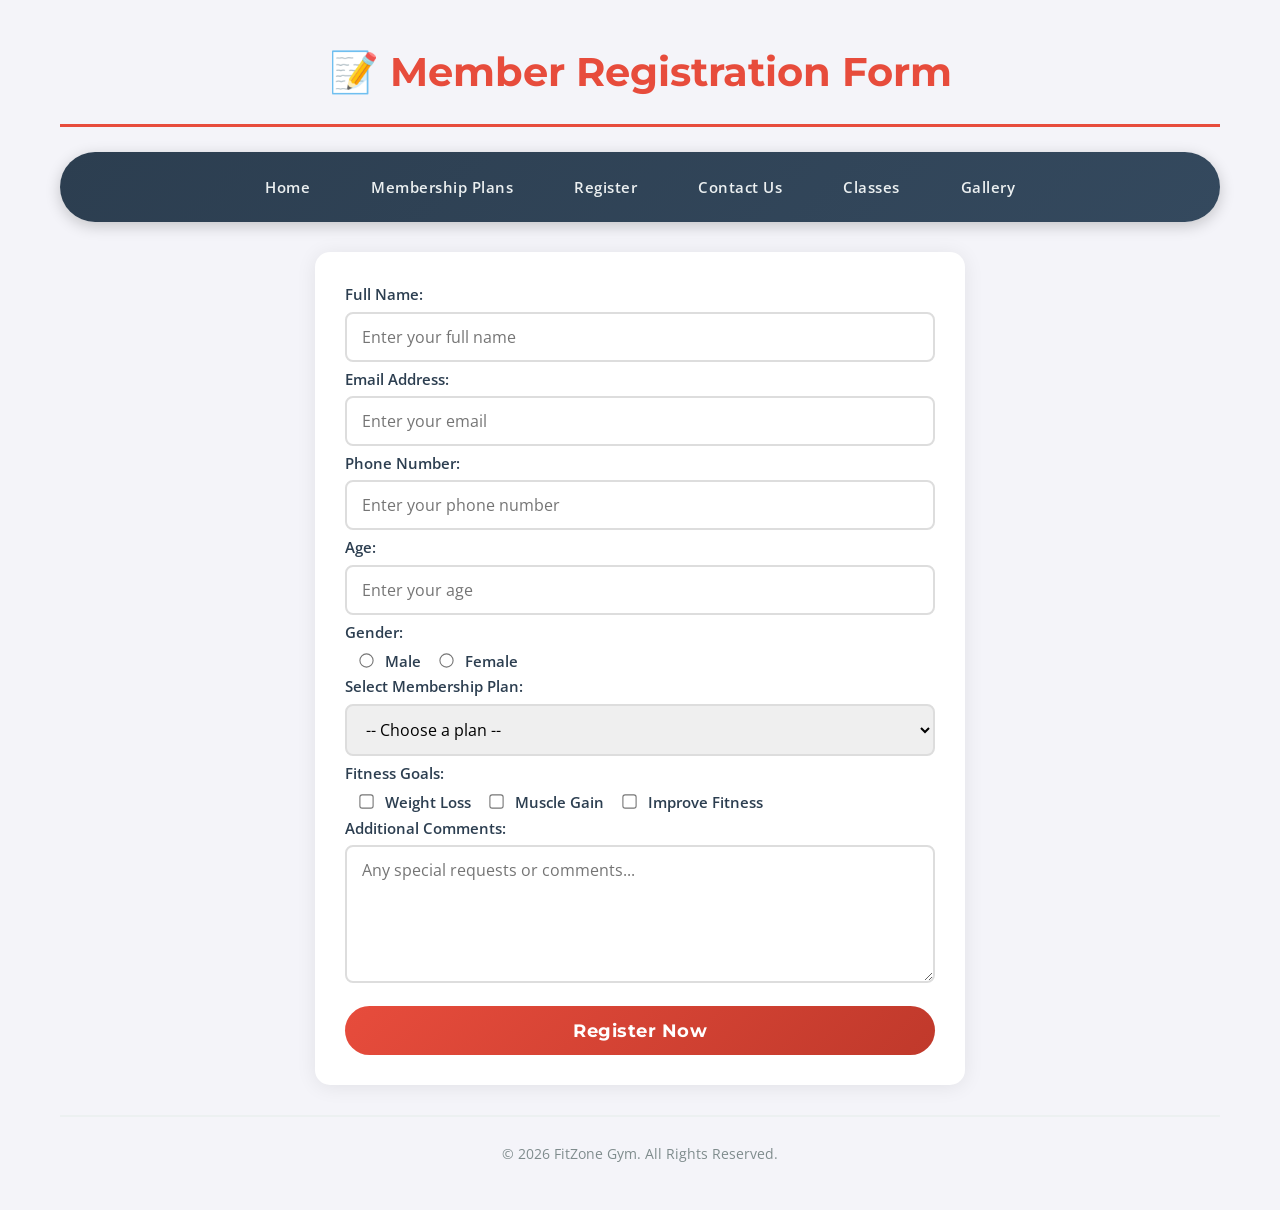
<file: Register.html>
<!DOCTYPE html>
<html>
<head>
    <title>FitZone Gym - Registration</title>
    <link rel="stylesheet" href="styles.css">
</head>
<body>

<h1>📝 Member Registration Form</h1>

<nav>
    <a href="index.html">Home</a>
    <a href="membership.html">Membership Plans</a>
    <a href="register.html">Register</a>
    <a href="contact.html">Contact Us</a>
    <a href="class.html">Classes</a>
    <a href="gallery.html">Gallery</a>
</nav>

<form id="registrationForm" action="process_registration.php" method="POST">
    <label>Full Name:</label>
    <input type="text" id="fullName" name="fullName" placeholder="Enter your full name" required>

    <label>Email Address:</label>
    <input type="email" id="emailAddr" name="email" placeholder="Enter your email" required>

    <label>Phone Number:</label>
    <input type="tel" id="phoneNum" name="phone" placeholder="Enter your phone number" required>

    <label>Age:</label>
    <input type="number" id="age" name="age" placeholder="Enter your age" min="10" max="100">

    <label>Gender:</label>
    <input type="radio" name="gender" id="male" value="Male"> <label for="male" style="display:inline;">Male</label>
    <input type="radio" name="gender" id="female" value="Female"> <label for="female" style="display:inline;">Female</label>

    <label>Select Membership Plan:</label>
    <select id="planSelect" name="plan">
        <option value="">-- Choose a plan --</option>
        <option value="Basic - Ksh 2,000">Basic - Ksh 2,000</option>
        <option value="Standard - Ksh 5,500">Standard - Ksh 5,500</option>
        <option value="Premium - Ksh 18,000">Premium - Ksh 18,000</option>
    </select>

    <label>Fitness Goals:</label>
    <input type="checkbox" id="weight" name="goals[]" value="Weight Loss"> <label for="weight" style="display:inline;">Weight Loss</label>
    <input type="checkbox" id="muscle" name="goals[]" value="Muscle Gain"> <label for="muscle" style="display:inline;">Muscle Gain</label>
    <input type="checkbox" id="fitness" name="goals[]" value="Improve Fitness"> <label for="fitness" style="display:inline;">Improve Fitness</label>

    <label>Additional Comments:</label>
    <textarea rows="5" id="comments" name="comments" placeholder="Any special requests or comments..."></textarea>

    <div id="formError"></div>
    <div id="confirmationToast"></div>

    <input type="submit" value="Register Now">
</form>

<footer>
    <p>&copy; 2026 FitZone Gym. All Rights Reserved.</p>
</footer>

<script src="script.js"></script>

</body>
</html>
</file>
<file: styles.css>
/* ===== Google Fonts Import ===== */
@import url('https://fonts.googleapis.com/css2?family=Montserrat:wght@400;600;700&family=Open+Sans:wght@300;400;600&display=swap');

/* ===== General Styling (All Pages) ===== */
* {
    margin: 0;
    padding: 0;
    box-sizing: border-box;
}

body {
    font-family: 'Open Sans', sans-serif;
    background-color: #f4f4f9;
    color: #333;
    line-height: 1.6;
    padding: 20px;
    max-width: 1200px;
    margin: 0 auto;
}

h1, h2, h3, h4 {
    font-family: 'Montserrat', sans-serif;
    color: #2c3e50;
    margin-bottom: 15px;
}

h1 {
    font-size: 2.5rem;
    color: #e74c3c;
    text-align: center;
    padding: 20px 0;
    border-bottom: 3px solid #e74c3c;
    margin-bottom: 25px;
}

h2 {
    font-size: 2rem;
    color: #34495e;
    border-left: 4px solid #e74c3c;
    padding-left: 15px;
    margin-top: 30px;
}

h3 {
    font-size: 1.3rem;
    color: #2c3e50;
    margin-top: 20px;
}

p {
    margin-bottom: 15px;
}

/* ===== Navigation Bar (Flexbox) ===== */
nav {
    display: flex;
    justify-content: center;
    align-items: center;
    gap: 25px;
    background: linear-gradient(135deg, #2c3e50, #34495e);
    padding: 15px 30px;
    border-radius: 50px;
    margin: 20px 0 30px 0;
    flex-wrap: wrap;
    box-shadow: 0 4px 15px rgba(0,0,0,0.2);
}

nav a {
    color: #ecf0f1;
    text-decoration: none;
    font-weight: 600;
    padding: 8px 18px;
    border-radius: 25px;
    transition: all 0.3s ease;
    font-size: 0.95rem;
    letter-spacing: 0.5px;
}

nav a:hover {
    background-color: #e74c3c;
    color: #fff;
    transform: translateY(-2px);
    box-shadow: 0 4px 10px rgba(231, 76, 60, 0.4);
}

/* ===== Section & Container Styling ===== */
section {
    background: #fff;
    padding: 30px;
    border-radius: 15px;
    box-shadow: 0 2px 20px rgba(0,0,0,0.08);
    margin-bottom: 30px;
}

/* ===== Lists Styling ===== */
ul, ol {
    margin: 15px 0 20px 30px;
}

li {
    margin-bottom: 8px;
    padding-left: 5px;
}

/* ===== Tables ===== */
table {
    width: 100%;
    border-collapse: collapse;
    margin: 20px 0 30px 0;
    background: #fff;
    border-radius: 10px;
    overflow: hidden;
    box-shadow: 0 2px 15px rgba(0,0,0,0.1);
}

th {
    background: linear-gradient(135deg, #2c3e50, #34495e);
    color: #fff;
    padding: 14px 20px;
    text-align: left;
    font-weight: 600;
    text-transform: uppercase;
    font-size: 0.9rem;
    letter-spacing: 0.5px;
}

td {
    padding: 12px 20px;
    border-bottom: 1px solid #ecf0f1;
}

tr:last-child td {
    border-bottom: none;
}

tr:hover td {
    background-color: #f8f9fa;
}

/* ===== Form Styling ===== */
form {
    background: #fff;
    padding: 30px;
    border-radius: 15px;
    box-shadow: 0 2px 20px rgba(0,0,0,0.08);
    max-width: 650px;
    margin: 20px auto;
}

form label {
    font-weight: 600;
    color: #2c3e50;
    display: block;
    margin-bottom: 5px;
    font-size: 0.95rem;
}

form input[type="text"],
form input[type="email"],
form input[type="tel"],
form input[type="number"],
form select,
form textarea {
    width: 100%;
    padding: 12px 15px;
    border: 2px solid #ddd;
    border-radius: 8px;
    font-size: 1rem;
    transition: all 0.3s ease;
    margin-bottom: 5px;
    font-family: 'Open Sans', sans-serif;
}

form input:focus,
form select:focus,
form textarea:focus {
    outline: none;
    border-color: #e74c3c;
    box-shadow: 0 0 0 3px rgba(231, 76, 60, 0.2);
}

form input[type="radio"],
form input[type="checkbox"] {
    margin-right: 8px;
    margin-left: 15px;
    width: auto;
    transform: scale(1.1);
}

form input[type="radio"]:first-of-type {
    margin-left: 0;
}

form textarea {
    resize: vertical;
    min-height: 100px;
}

/* Submit Button */
input[type="submit"] {
    background: linear-gradient(135deg, #e74c3c, #c0392b);
    color: #fff;
    padding: 14px 40px;
    border: none;
    border-radius: 50px;
    font-size: 1.1rem;
    font-weight: 700;
    cursor: pointer;
    transition: all 0.3s ease;
    width: 100%;
    font-family: 'Montserrat', sans-serif;
    letter-spacing: 0.5px;
}

input[type="submit"]:hover {
    transform: translateY(-2px);
    box-shadow: 0 6px 20px rgba(231, 76, 60, 0.4);
    background: linear-gradient(135deg, #c0392b, #a93226);
}

/* ===== Footer ===== */
footer {
    text-align: center;
    padding: 25px 0 10px 0;
    border-top: 2px solid #ecf0f1;
    margin-top: 30px;
    color: #7f8c8d;
    font-size: 0.9rem;
}

/* ===== Gallery Page - Flip Cards ===== */
.gallery-grid {
    display: grid;
    grid-template-columns: repeat(auto-fit, minmax(250px, 1fr));
    gap: 30px;
    padding: 20px 0;
}

.flip-card {
    background-color: transparent;
    width: 100%;
    height: 300px;
    perspective: 1000px;
    cursor: pointer;
}

.flip-card-inner {
    position: relative;
    width: 100%;
    height: 100%;
    text-align: center;
    transition: transform 0.6s;
    transform-style: preserve-3d;
}

.flip-card:hover .flip-card-inner {
    transform: rotateY(180deg);
}

.flip-card-front, .flip-card-back {
    position: absolute;
    width: 100%;
    height: 100%;
    backface-visibility: hidden;
    border-radius: 15px;
    box-shadow: 0 4px 20px rgba(0,0,0,0.15);
    overflow: hidden;
}

.flip-card-front {
    background: #fff;
    display: flex;
    flex-direction: column;
    justify-content: center;
    align-items: center;
}

.flip-card-front img {
    width: 100%;
    height: 100%;
    object-fit: cover;
}

.flip-card-front .caption {
    position: absolute;
    bottom: 0;
    left: 0;
    right: 0;
    background: rgba(0,0,0,0.7);
    color: #fff;
    padding: 12px;
    font-weight: 600;
    font-size: 1rem;
}

.flip-card-back {
    background: linear-gradient(135deg, #2c3e50, #34495e);
    color: #fff;
    transform: rotateY(180deg);
    display: flex;
    flex-direction: column;
    justify-content: center;
    align-items: center;
    padding: 20px;
}

.flip-card-back h3 {
    color: #e74c3c;
    margin-bottom: 10px;
    font-size: 1.3rem;
}

.flip-card-back p {
    font-size: 0.9rem;
    line-height: 1.5;
    color: #ecf0f1;
}

/* ===== Buttons ===== */
.btn {
    display: inline-block;
    background: linear-gradient(135deg, #e74c3c, #c0392b);
    color: #fff;
    padding: 12px 30px;
    border-radius: 50px;
    text-decoration: none;
    font-weight: 600;
    transition: all 0.3s ease;
    border: none;
    cursor: pointer;
    font-family: 'Montserrat', sans-serif;
    box-shadow: 0 4px 10px rgba(231, 76, 60, 0.3);
}

.btn:hover {
    transform: translateY(-3px);
    box-shadow: 0 6px 20px rgba(231, 76, 60, 0.5);
}

.btn-secondary {
    background: linear-gradient(135deg, #3498db, #2980b9);
    box-shadow: 0 4px 10px rgba(52, 152, 219, 0.3);
}

.btn-secondary:hover {
    box-shadow: 0 6px 20px rgba(52, 152, 219, 0.5);
}

.btn-small {
    padding: 8px 20px;
    font-size: 0.9rem;
    margin: 5px;
}

/* ===== Cards for content ===== */
.card {
    background: #fff;
    padding: 25px;
    border-radius: 15px;
    box-shadow: 0 2px 20px rgba(0,0,0,0.08);
    transition: all 0.3s ease;
    margin-bottom: 20px;
    border-left: 4px solid #e74c3c;
}

.card:hover {
    transform: translateY(-5px);
    box-shadow: 0 8px 30px rgba(0,0,0,0.15);
}

/* ===== JS Enhancement Styles ===== */
.js-message {
    background: #e8f0fe;
    padding: 12px 20px;
    border-radius: 30px;
    margin: 15px 0;
    border-left: 5px solid #e74c3c;
}

.toast {
    background: #2c3e50;
    color: white;
    padding: 12px 25px;
    border-radius: 40px;
    display: inline-block;
    margin: 10px 0;
}

.hidden-content {
    display: none;
    background: #f1f9f9;
    padding: 15px;
    border-radius: 12px;
    margin: 15px 0;
    border: 1px dashed #3498db;
}

.highlight {
    background-color: #ffeaa7 !important;
    transition: 0.3s;
}

.card-grid {
    display: flex;
    flex-wrap: wrap;
    gap: 20px;
    margin: 20px 0;
}

.demo-card {
    background: white;
    padding: 20px 30px;
    border-radius: 15px;
    box-shadow: 0 4px 12px rgba(0,0,0,0.05);
    flex: 1 1 150px;
    border-left: 4px solid #e74c3c;
    transition: 0.2s;
    cursor: pointer;
    text-align: center;
    font-weight: 600;
}

.demo-card.active-card {
    background: #fef9e7;
    border-left-color: #f1c40f;
    transform: scale(1.05);
    box-shadow: 0 6px 20px rgba(0,0,0,0.15);
}

#formError {
    color: #c0392b;
    font-weight: 600;
    margin: 10px 0;
}

/* ===== Responsive Design ===== */
@media (max-width: 768px) {
    body {
        padding: 15px;
    }

    h1 {
        font-size: 2rem;
    }

    h2 {
        font-size: 1.5rem;
    }

    nav {
        flex-direction: column;
        gap: 10px;
        padding: 15px;
        border-radius: 15px;
    }

    nav a {
        width: 100%;
        text-align: center;
        padding: 10px;
    }

    form {
        padding: 20px;
    }

    .gallery-grid {
        grid-template-columns: 1fr;
    }

    .flip-card {
        height: 250px;
    }

    table {
        font-size: 0.9rem;
    }

    th, td {
        padding: 10px 12px;
    }
}

@media (max-width: 480px) {
    h1 {
        font-size: 1.5rem;
    }

    h2 {
        font-size: 1.2rem;
    }

    .gallery-grid {
        grid-template-columns: 1fr;
    }

    .flip-card {
        height: 200px;
    }
}
</file>
<file: Fitzone/styles.css>
/* ===== Google Fonts Import ===== */
@import url('https://fonts.googleapis.com/css2?family=Montserrat:wght@400;600;700&family=Open+Sans:wght@300;400;600&display=swap');

/* ===== General Styling (All Pages) ===== */
* {
    margin: 0;
    padding: 0;
    box-sizing: border-box;
}

body {
    font-family: 'Open Sans', sans-serif;
    background-color: #f4f4f9;
    color: #333;
    line-height: 1.6;
    padding: 20px;
    max-width: 1200px;
    margin: 0 auto;
}

h1, h2, h3, h4 {
    font-family: 'Montserrat', sans-serif;
    color: #2c3e50;
    margin-bottom: 15px;
}

h1 {
    font-size: 2.5rem;
    color: #e74c3c;
    text-align: center;
    padding: 20px 0;
    border-bottom: 3px solid #e74c3c;
    margin-bottom: 25px;
}

h2 {
    font-size: 2rem;
    color: #34495e;
    border-left: 4px solid #e74c3c;
    padding-left: 15px;
    margin-top: 30px;
}

h3 {
    font-size: 1.3rem;
    color: #2c3e50;
    margin-top: 20px;
}

p {
    margin-bottom: 15px;
}

/* ===== Navigation Bar (Flexbox) ===== */
nav {
    display: flex;
    justify-content: center;
    align-items: center;
    gap: 25px;
    background: linear-gradient(135deg, #2c3e50, #34495e);
    padding: 15px 30px;
    border-radius: 50px;
    margin: 20px 0 30px 0;
    flex-wrap: wrap;
    box-shadow: 0 4px 15px rgba(0,0,0,0.2);
}

nav a {
    color: #ecf0f1;
    text-decoration: none;
    font-weight: 600;
    padding: 8px 18px;
    border-radius: 25px;
    transition: all 0.3s ease;
    font-size: 0.95rem;
    letter-spacing: 0.5px;
}

nav a:hover {
    background-color: #e74c3c;
    color: #fff;
    transform: translateY(-2px);
    box-shadow: 0 4px 10px rgba(231, 76, 60, 0.4);
}

/* ===== Section & Container Styling ===== */
section {
    background: #fff;
    padding: 30px;
    border-radius: 15px;
    box-shadow: 0 2px 20px rgba(0,0,0,0.08);
    margin-bottom: 30px;
}

/* ===== Lists Styling ===== */
ul, ol {
    margin: 15px 0 20px 30px;
}

li {
    margin-bottom: 8px;
    padding-left: 5px;
}

/* ===== Tables ===== */
table {
    width: 100%;
    border-collapse: collapse;
    margin: 20px 0 30px 0;
    background: #fff;
    border-radius: 10px;
    overflow: hidden;
    box-shadow: 0 2px 15px rgba(0,0,0,0.1);
}

th {
    background: linear-gradient(135deg, #2c3e50, #34495e);
    color: #fff;
    padding: 14px 20px;
    text-align: left;
    font-weight: 600;
    text-transform: uppercase;
    font-size: 0.9rem;
    letter-spacing: 0.5px;
}

td {
    padding: 12px 20px;
    border-bottom: 1px solid #ecf0f1;
}

tr:last-child td {
    border-bottom: none;
}

tr:hover td {
    background-color: #f8f9fa;
}

/* ===== Form Styling ===== */
form {
    background: #fff;
    padding: 30px;
    border-radius: 15px;
    box-shadow: 0 2px 20px rgba(0,0,0,0.08);
    max-width: 650px;
    margin: 20px auto;
}

form label {
    font-weight: 600;
    color: #2c3e50;
    display: block;
    margin-bottom: 5px;
    font-size: 0.95rem;
}

form input[type="text"],
form input[type="email"],
form input[type="tel"],
form input[type="number"],
form select,
form textarea {
    width: 100%;
    padding: 12px 15px;
    border: 2px solid #ddd;
    border-radius: 8px;
    font-size: 1rem;
    transition: all 0.3s ease;
    margin-bottom: 5px;
    font-family: 'Open Sans', sans-serif;
}

form input:focus,
form select:focus,
form textarea:focus {
    outline: none;
    border-color: #e74c3c;
    box-shadow: 0 0 0 3px rgba(231, 76, 60, 0.2);
}

form input[type="radio"],
form input[type="checkbox"] {
    margin-right: 8px;
    margin-left: 15px;
    width: auto;
    transform: scale(1.1);
}

form input[type="radio"]:first-of-type {
    margin-left: 0;
}

form textarea {
    resize: vertical;
    min-height: 100px;
}

/* Submit Button */
input[type="submit"] {
    background: linear-gradient(135deg, #e74c3c, #c0392b);
    color: #fff;
    padding: 14px 40px;
    border: none;
    border-radius: 50px;
    font-size: 1.1rem;
    font-weight: 700;
    cursor: pointer;
    transition: all 0.3s ease;
    width: 100%;
    font-family: 'Montserrat', sans-serif;
    letter-spacing: 0.5px;
}

input[type="submit"]:hover {
    transform: translateY(-2px);
    box-shadow: 0 6px 20px rgba(231, 76, 60, 0.4);
    background: linear-gradient(135deg, #c0392b, #a93226);
}

/* ===== Footer ===== */
footer {
    text-align: center;
    padding: 25px 0 10px 0;
    border-top: 2px solid #ecf0f1;
    margin-top: 30px;
    color: #7f8c8d;
    font-size: 0.9rem;
}

/* ===== Gallery Page - Flip Cards ===== */
.gallery-grid {
    display: grid;
    grid-template-columns: repeat(auto-fit, minmax(250px, 1fr));
    gap: 30px;
    padding: 20px 0;
}

.flip-card {
    background-color: transparent;
    width: 100%;
    height: 300px;
    perspective: 1000px;
    cursor: pointer;
}

.flip-card-inner {
    position: relative;
    width: 100%;
    height: 100%;
    text-align: center;
    transition: transform 0.6s;
    transform-style: preserve-3d;
}

.flip-card:hover .flip-card-inner {
    transform: rotateY(180deg);
}

.flip-card-front, .flip-card-back {
    position: absolute;
    width: 100%;
    height: 100%;
    backface-visibility: hidden;
    border-radius: 15px;
    box-shadow: 0 4px 20px rgba(0,0,0,0.15);
    overflow: hidden;
}

.flip-card-front {
    background: #fff;
    display: flex;
    flex-direction: column;
    justify-content: center;
    align-items: center;
}

.flip-card-front img {
    width: 100%;
    height: 100%;
    object-fit: cover;
}

.flip-card-front .caption {
    position: absolute;
    bottom: 0;
    left: 0;
    right: 0;
    background: rgba(0,0,0,0.7);
    color: #fff;
    padding: 12px;
    font-weight: 600;
    font-size: 1rem;
}

.flip-card-back {
    background: linear-gradient(135deg, #2c3e50, #34495e);
    color: #fff;
    transform: rotateY(180deg);
    display: flex;
    flex-direction: column;
    justify-content: center;
    align-items: center;
    padding: 20px;
}

.flip-card-back h3 {
    color: #e74c3c;
    margin-bottom: 10px;
    font-size: 1.3rem;
}

.flip-card-back p {
    font-size: 0.9rem;
    line-height: 1.5;
    color: #ecf0f1;
}

/* ===== Buttons ===== */
.btn {
    display: inline-block;
    background: linear-gradient(135deg, #e74c3c, #c0392b);
    color: #fff;
    padding: 12px 30px;
    border-radius: 50px;
    text-decoration: none;
    font-weight: 600;
    transition: all 0.3s ease;
    border: none;
    cursor: pointer;
    font-family: 'Montserrat', sans-serif;
    box-shadow: 0 4px 10px rgba(231, 76, 60, 0.3);
}

.btn:hover {
    transform: translateY(-3px);
    box-shadow: 0 6px 20px rgba(231, 76, 60, 0.5);
}

.btn-secondary {
    background: linear-gradient(135deg, #3498db, #2980b9);
    box-shadow: 0 4px 10px rgba(52, 152, 219, 0.3);
}

.btn-secondary:hover {
    box-shadow: 0 6px 20px rgba(52, 152, 219, 0.5);
}

.btn-small {
    padding: 8px 20px;
    font-size: 0.9rem;
    margin: 5px;
}

/* ===== Cards for content ===== */
.card {
    background: #fff;
    padding: 25px;
    border-radius: 15px;
    box-shadow: 0 2px 20px rgba(0,0,0,0.08);
    transition: all 0.3s ease;
    margin-bottom: 20px;
    border-left: 4px solid #e74c3c;
}

.card:hover {
    transform: translateY(-5px);
    box-shadow: 0 8px 30px rgba(0,0,0,0.15);
}

/* ===== JS Enhancement Styles ===== */
.js-message {
    background: #e8f0fe;
    padding: 12px 20px;
    border-radius: 30px;
    margin: 15px 0;
    border-left: 5px solid #e74c3c;
}

.toast {
    background: #2c3e50;
    color: white;
    padding: 12px 25px;
    border-radius: 40px;
    display: inline-block;
    margin: 10px 0;
}

.hidden-content {
    display: none;
    background: #f1f9f9;
    padding: 15px;
    border-radius: 12px;
    margin: 15px 0;
    border: 1px dashed #3498db;
}

.highlight {
    background-color: #ffeaa7 !important;
    transition: 0.3s;
}

.card-grid {
    display: flex;
    flex-wrap: wrap;
    gap: 20px;
    margin: 20px 0;
}

.demo-card {
    background: white;
    padding: 20px 30px;
    border-radius: 15px;
    box-shadow: 0 4px 12px rgba(0,0,0,0.05);
    flex: 1 1 150px;
    border-left: 4px solid #e74c3c;
    transition: 0.2s;
    cursor: pointer;
    text-align: center;
    font-weight: 600;
}

.demo-card.active-card {
    background: #fef9e7;
    border-left-color: #f1c40f;
    transform: scale(1.05);
    box-shadow: 0 6px 20px rgba(0,0,0,0.15);
}

#formError {
    color: #c0392b;
    font-weight: 600;
    margin: 10px 0;
}

/* ===== Responsive Design ===== */
@media (max-width: 768px) {
    body {
        padding: 15px;
    }

    h1 {
        font-size: 2rem;
    }

    h2 {
        font-size: 1.5rem;
    }

    nav {
        flex-direction: column;
        gap: 10px;
        padding: 15px;
        border-radius: 15px;
    }

    nav a {
        width: 100%;
        text-align: center;
        padding: 10px;
    }

    form {
        padding: 20px;
    }

    .gallery-grid {
        grid-template-columns: 1fr;
    }

    .flip-card {
        height: 250px;
    }

    table {
        font-size: 0.9rem;
    }

    th, td {
        padding: 10px 12px;
    }
}

@media (max-width: 480px) {
    h1 {
        font-size: 1.5rem;
    }

    h2 {
        font-size: 1.2rem;
    }

    .gallery-grid {
        grid-template-columns: 1fr;
    }

    .flip-card {
        height: 200px;
    }
}
</file>
